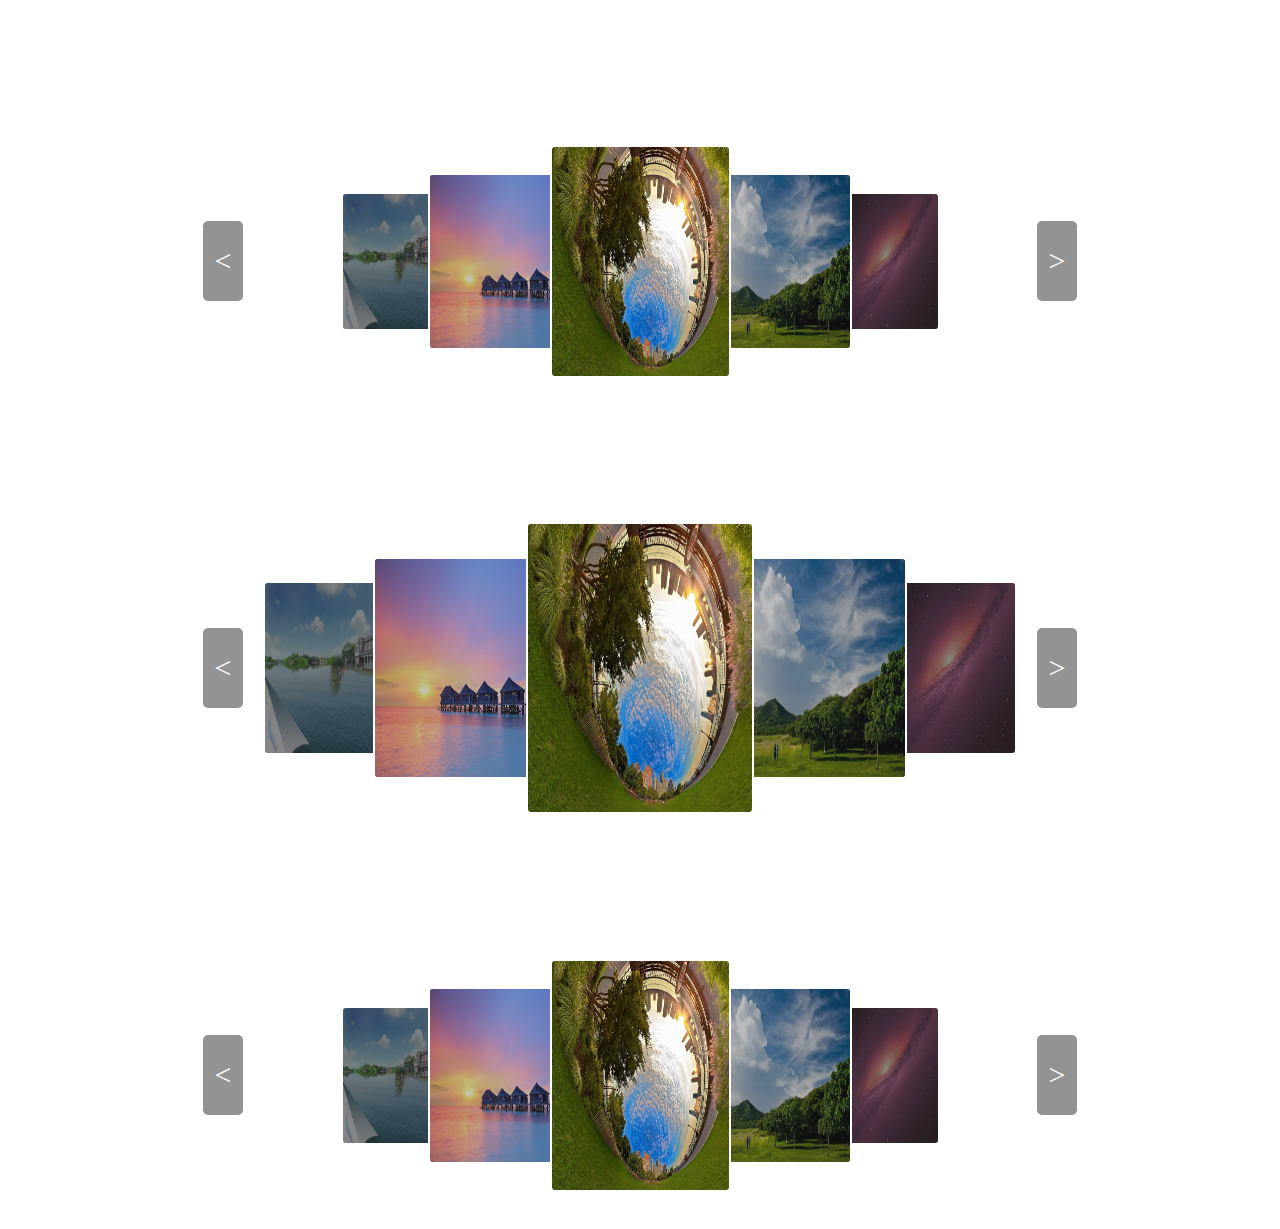
<file: img-crousel/index.html>
<!DOCTYPE html>
<html>
	<head>
		<meta charset="utf-8" />
		<meta name="viewport" content="width=device-width,initial-scale=1" />
		<title>轮播图</title>
		<link rel="stylesheet" href="css/jquery.hislide.css" />
		<style>
		</style>
	</head>
	<body>
		<!-- 第一个轮播模块 -->
		<div class="slide hi-slide">
			<div class="hi-prev "></div>
			<div class="hi-next "></div>
			<ul>
				<li><img src="images/1.jpg" alt="轮播图片1" /></li>
				<li><img src="images/2.jpg" alt="轮播图片2" /></li>
				<li><img src="images/3.jpg" alt="轮播图片3" /></li>
				<li><img src="images/4.jpg" alt="轮播图片4" /></li>
				<li><img src="images/5.jpg" alt="轮播图片5" /></li>
				<li><img src="images/6.jpg" alt="轮播图片6" /></li>
				<li><img src="images/7.jpg" alt="轮播图片7" /></li>
			</ul>
		</div>
		
		<!-- 第二个轮播模块 -->
		<div id="mySlide" class="hi-slide">
			<section class="hi-prev "></section>
			<section class="hi-next "></section>
			<ul>
				<li><img src="images/1.jpg" alt="轮播图片1" /></li>
				<li><img src="images/2.jpg" alt="轮播图片2" /></li>
				<li><img src="images/3.jpg" alt="轮播图片3" /></li>
				<li><img src="images/4.jpg" alt="轮播图片4" /></li>
				<li><img src="images/5.jpg" alt="轮播图片5" /></li>
				<li><img src="images/6.jpg" alt="轮播图片6" /></li>
				<li><img src="images/7.jpg" alt="轮播图片7" /></li>
			</ul>
		</div>

		<!-- 第三个轮播模块 -->
		<div class="slide hi-slide">
			<section class="hi-prev "></section>
			<section class="hi-next "></section>
			<ul>
				<li><img src="images/1.jpg" alt="轮播图片1" /></li>
				<li><img src="images/2.jpg" alt="轮播图片2" /></li>
				<li><img src="images/3.jpg" alt="轮播图片3" /></li>
				<li><img src="images/4.jpg" alt="轮播图片4" /></li>
				<li><img src="images/5.jpg" alt="轮播图片5" /></li>
				<li><img src="images/6.jpg" alt="轮播图片6" /></li>
				<li><img src="images/7.jpg" alt="轮播图片7" /></li>
			</ul>
		</div>
		
		<script type="text/javascript" src="js/jquery-3.1.1.min.js" ></script>
		<script type="text/javascript" src="js/jquery.hislide.js" ></script>
		<script>
			$('.slide').hiSlide();
			$('#mySlide').hiSlide({
				interval: 3000,
				speed: 500
			});
		</script>
	</body>
</html>
</file>
